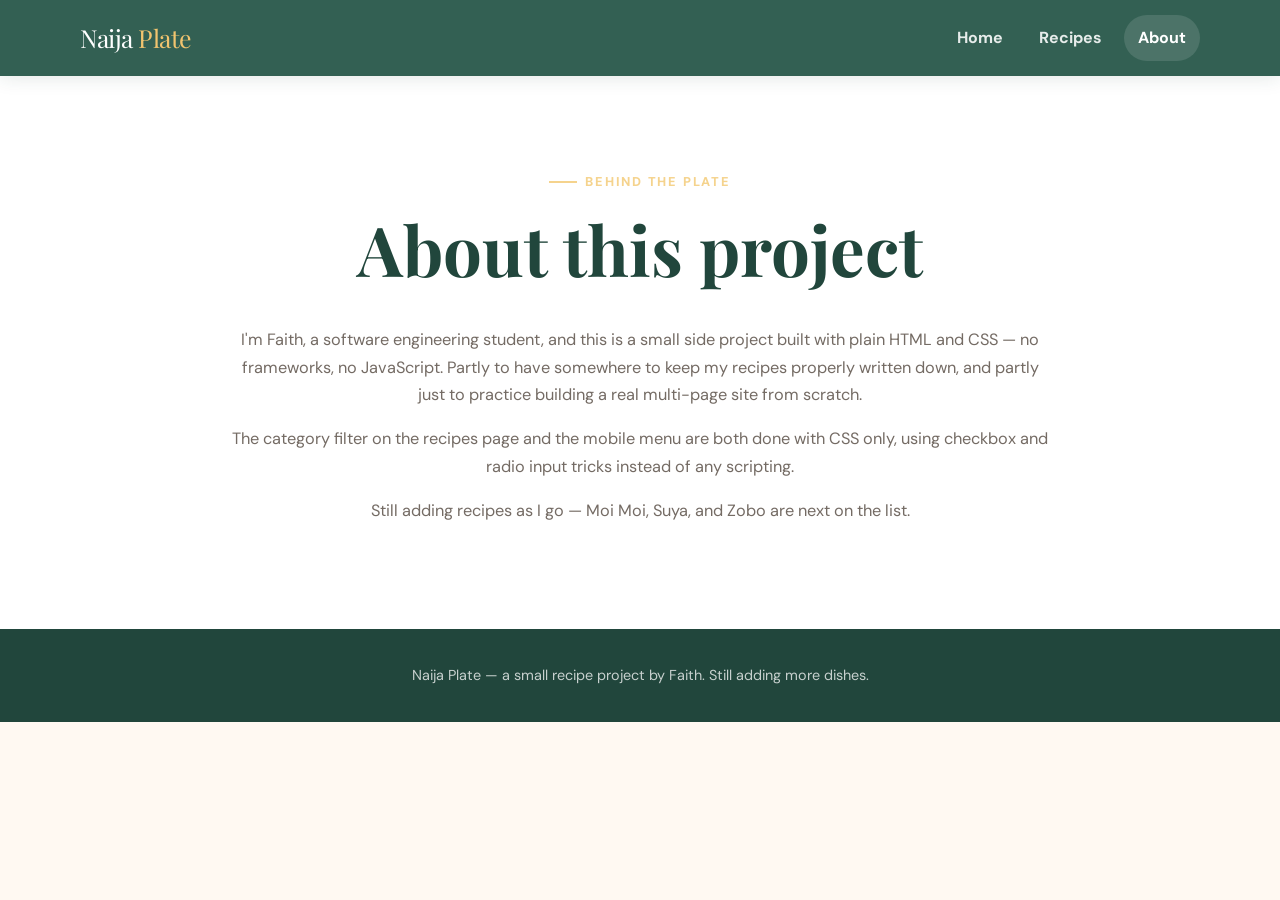
<file: about.html>
<!DOCTYPE html>
<html lang="en">
<head>
  <meta charset="UTF-8">
  <meta name="viewport" content="width=device-width, initial-scale=1.0">
  <title>About — Naija Plate</title>
  <link rel="stylesheet" href="style.css">
</head>
<body>
<header>
  <div class="header-inner">
    <a href="index.html" class="site-name">Naija <span>Plate</span></a>
    <input type="checkbox" id="nav-toggle">
    <label for="nav-toggle" class="hamburger" aria-label="Open menu">&#9776;</label>
    <nav class="site-nav">
      <a href="index.html" class="">Home</a>
      <a href="recipes.html" class="">Recipes</a>
      <a href="about.html" class="active">About</a>
    </nav>
  </div>
</header>
<main>
<section class="intro">
  <div class="wrap">
    <div class="eyebrow">Behind the plate</div>
    <h1>About this project</h1>
    <p>I'm Faith, a software engineering student, and this is a small side project built with plain HTML and CSS — no frameworks, no JavaScript. Partly to have somewhere to keep my recipes properly written down, and partly just to practice building a real multi-page site from scratch.</p>
    <p>The category filter on the recipes page and the mobile menu are both done with CSS only, using checkbox and radio input tricks instead of any scripting.</p>
    <p>Still adding recipes as I go — Moi Moi, Suya, and Zobo are next on the list.</p>
  </div>
</section>
</main>
<footer><p>Naija Plate — a small recipe project by Faith. Still adding more dishes.</p></footer>
</body>
</html>
</file>
<file: style.css>
@import url('https://fonts.googleapis.com/css2?family=DM+Sans:wght@400;500;600;700&family=Playfair+Display:wght@600;700&display=swap');

:root {
  --bg: #fff9f2;
  --surface: #ffffff;
  --surface-soft: #f7efe5;
  --primary: #2f5d50;
  --primary-dark: #21463c;
  --accent: #d97745;
  --accent-dark: #b85e32;
  --accent-soft: #f3d5c3;
  --gold: #d6a756;
  --text: #2f2925;
  --muted: #746b64;
  --border: #eadfd3;
  --shadow: 0 14px 35px rgba(61, 42, 28, 0.08);
  --max-width: 1120px;
  --radius: 18px;
}

* { box-sizing: border-box; }

html { scroll-behavior: smooth; }

body {
  margin: 0;
  background: var(--bg);
  color: var(--text);
  font-family: "DM Sans", sans-serif;
  line-height: 1.7;
}

h1, h2, h3 {
  font-family: "Playfair Display", serif;
  margin: 0 0 .55em;
  line-height: 1.15;
  color: var(--primary-dark);
}

h1 { font-size: clamp(2.3rem, 6vw, 4.3rem); }
h2 { font-size: clamp(1.8rem, 4vw, 2.5rem); }
h3 { font-size: 1.35rem; }

p { margin-top: 0; }
a { color: var(--accent-dark); }

img {
  max-width: 100%;
  display: block;
}

.wrap {
  width: min(var(--max-width), calc(100% - 40px));
  margin: 0 auto;
}

/* Header */
header {
  position: relative;
  z-index: 20;
  background: rgba(47, 93, 80, .98);
  color: #fff;
  box-shadow: 0 2px 18px rgba(33, 70, 60, .12);
}

.header-inner {
  width: min(var(--max-width), calc(100% - 40px));
  min-height: 76px;
  margin: 0 auto;
  display: flex;
  align-items: center;
  justify-content: space-between;
}

.site-name {
  font-family: "Playfair Display", serif;
  font-size: 1.55rem;
  color: #fff;
  text-decoration: none;
  letter-spacing: -.02em;
}

.site-name span { color: #f2c46f; }

#nav-toggle { display: none; }

.hamburger {
  display: none;
  cursor: pointer;
  font-size: 1.65rem;
  color: #fff;
  line-height: 1;
  padding: 8px;
}

.site-nav {
  display: flex;
  align-items: center;
  gap: 8px;
}

.site-nav a {
  color: rgba(255,255,255,.88);
  text-decoration: none;
  font-weight: 700;
  padding: 9px 14px;
  border-radius: 999px;
  transition: .2s ease;
}

.site-nav a:hover,
.site-nav a.active {
  background: rgba(255,255,255,.12);
  color: #fff;
}

/* Hero */
.hero {
  position: relative;
  overflow: hidden;
  background:
    linear-gradient(90deg, rgba(33,70,60,.96) 0%, rgba(47,93,80,.88) 52%, rgba(47,93,80,.55) 100%),
    url("https://images.unsplash.com/photo-1665556899022-9761f95769e5?auto=format&fit=crop&q=80&w=1600")
    center/cover;
  color: #fff;
  padding: clamp(70px, 11vw, 125px) 0;
}

.hero .wrap { max-width: 1120px; }

.hero-content { max-width: 690px; }

.eyebrow {
  display: inline-flex;
  align-items: center;
  gap: 8px;
  margin-bottom: 16px;
  color: #f5d38d;
  font-size: .8rem;
  font-weight: 800;
  letter-spacing: .14em;
  text-transform: uppercase;
}

.eyebrow::before {
  content: "";
  width: 28px;
  height: 2px;
  background: #f5d38d;
}

.hero h1 { color: #fff; }
.hero p {
  max-width: 620px;
  color: rgba(255,255,255,.86);
  font-size: 1.08rem;
}

.btn {
  display: inline-flex;
  align-items: center;
  justify-content: center;
  background: var(--accent);
  color: #fff;
  text-decoration: none;
  padding: 13px 21px;
  border-radius: 999px;
  font-weight: 800;
  margin-top: 12px;
  transition: transform .2s ease, background .2s ease, box-shadow .2s ease;
  box-shadow: 0 10px 24px rgba(217,119,69,.22);
}

.btn:hover {
  background: var(--accent-dark);
  transform: translateY(-2px);
}

/* Sections */
section { padding: clamp(55px, 8vw, 88px) 0; }

.intro {
  background: var(--surface);
  text-align: center;
}

.intro .wrap { max-width: 820px; }
.intro p { color: var(--muted); font-size: 1.02rem; }

.section-heading {
  display: flex;
  align-items: end;
  justify-content: space-between;
  gap: 20px;
}

.section-heading p {
  max-width: 540px;
  margin: 0;
  color: var(--muted);
}

/* Cards */
.recipe-grid {
  display: grid;
  grid-template-columns: repeat(auto-fit, minmax(250px, 1fr));
  gap: 26px;
  margin-top: 30px;
}

.card {
  background: var(--surface);
  border: 1px solid var(--border);
  border-radius: var(--radius);
  overflow: hidden;
  display: flex;
  flex-direction: column;
  box-shadow: var(--shadow);
  transition: transform .22s ease, box-shadow .22s ease;
}

.card:hover {
  transform: translateY(-5px);
  box-shadow: 0 20px 45px rgba(61,42,28,.12);
}

.card img {
  width: 100%;
  height: 205px;
  object-fit: cover;
  background: var(--surface-soft);
}

.card-body {
  padding: 21px;
  display: flex;
  flex-direction: column;
  flex-grow: 1;
}

.card h3 { margin-bottom: 8px; }
.card p { color: var(--muted); }
.card-body > p:not(.cat-tag) { flex-grow: 1; }

.cat-tag {
  display: inline-block;
  width: fit-content;
  margin: 0 0 9px;
  padding: 5px 10px;
  border-radius: 999px;
  background: var(--accent-soft);
  color: var(--accent-dark) !important;
  font-size: .72rem;
  font-weight: 800;
  letter-spacing: .06em;
  text-transform: uppercase;
}

.card .view {
  display: inline-flex;
  align-items: center;
  gap: 5px;
  color: var(--accent-dark);
  font-weight: 800;
  text-decoration: none;
}

.card .view:hover { text-decoration: underline; }
.card .soon { color: #9a9088; font-style: italic; font-size: .9rem; }

/* Filters */
.filter-bar {
  display: flex;
  flex-wrap: wrap;
  gap: 10px;
  margin: 26px 0 6px;
}

.filter-btn {
  position: relative;
  cursor: pointer;
}

.filter-btn input {
  position: absolute;
  opacity: 0;
  pointer-events: none;
}

.filter-btn span {
  display: block;
  padding: 9px 16px;
  border: 1px solid var(--border);
  border-radius: 999px;
  background: var(--surface);
  color: var(--primary-dark);
  font-size: .9rem;
  font-weight: 800;
  transition: .2s ease;
}

.filter-btn:hover span { border-color: var(--accent); }

.filter-btn input:checked + span {
  background: var(--primary);
  border-color: var(--primary);
  color: #fff;
}

/* CSS-only filtering */
.wrap:has(#f-rice:checked) .recipe-grid .card:not(.cat-rice),
.wrap:has(#f-soups:checked) .recipe-grid .card:not(.cat-soups),
.wrap:has(#f-sides:checked) .recipe-grid .card:not(.cat-sides),
.wrap:has(#f-snacks:checked) .recipe-grid .card:not(.cat-snacks),
.wrap:has(#f-meats:checked) .recipe-grid .card:not(.cat-meats),
.wrap:has(#f-drinks:checked) .recipe-grid .card:not(.cat-drinks) {
  display: none;
}

/* Recipe detail */
.recipe-header {
  padding: 62px 0 35px;
}

.recipe-header .wrap { max-width: 980px; }

.recipe-kicker {
  color: var(--accent-dark);
  font-size: .78rem;
  font-weight: 800;
  letter-spacing: .12em;
  text-transform: uppercase;
  margin-bottom: 8px;
}

.recipe-header > .wrap > p {
  max-width: 700px;
  color: var(--muted);
  font-size: 1.05rem;
}

.recipe-header img {
  width: 100%;
  height: clamp(260px, 48vw, 470px);
  object-fit: cover;
  border-radius: 24px;
  margin-top: 28px;
  box-shadow: var(--shadow);
}

.recipe-meta {
  display: grid;
  grid-template-columns: repeat(3, 1fr);
  gap: 14px;
  margin: 20px 0 0;
}

.recipe-meta div {
  padding: 16px 18px;
  background: var(--surface);
  border: 1px solid var(--border);
  border-radius: 14px;
  color: var(--muted);
}

.recipe-meta div strong {
  display: block;
  font-family: "Playfair Display", serif;
  color: var(--primary-dark);
  font-size: 1.25rem;
}

.recipe-body {
  display: grid;
  grid-template-columns: minmax(210px, .8fr) minmax(0, 1.6fr);
  gap: 52px;
  padding: 20px 0 80px;
}

.ingredients {
  align-self: start;
  background: var(--surface);
  border: 1px solid var(--border);
  border-radius: var(--radius);
  padding: 24px;
  position: sticky;
  top: 24px;
}

.ingredients h2,
.steps h2 { font-size: 1.65rem; }

.ingredients ul,
.steps ol { padding-left: 22px; }

.ingredients li { margin-bottom: 9px; }
.steps li { margin-bottom: 18px; }

details.note {
  margin-top: 28px;
  background: var(--surface-soft);
  border: 1px solid var(--border);
  padding: 16px 18px;
  border-radius: 14px;
}

details.note summary {
  cursor: pointer;
  color: var(--primary-dark);
  font-weight: 800;
}

details.note p {
  margin: 12px 0 0;
  color: var(--muted);
}

/* Footer */
footer {
  background: var(--primary-dark);
  color: rgba(255,255,255,.75);
  text-align: center;
  padding: 34px 20px;
  font-size: .9rem;
}

footer p { margin: 0; }

/* Mobile */
@media (max-width: 760px) {
  .header-inner { min-height: 68px; }
  .hamburger { display: block; }

  .site-nav {
    display: none;
    position: absolute;
    left: 20px;
    right: 20px;
    top: 62px;
    padding: 10px;
    flex-direction: column;
    align-items: stretch;
    gap: 3px;
    background: var(--primary-dark);
    border-radius: 16px;
    box-shadow: 0 15px 35px rgba(20,40,34,.22);
  }

  .site-nav a { padding: 12px 14px; border-radius: 10px; }

  #nav-toggle:checked ~ .site-nav { display: flex; }

  .section-heading { display: block; }
  .section-heading p { margin-top: -5px; }

  .recipe-body {
    grid-template-columns: 1fr;
    gap: 30px;
  }

  .ingredients { position: static; }

  .recipe-meta { grid-template-columns: 1fr; }

  .card img { height: 220px; }
}

@media (max-width: 480px) {
  .wrap { width: min(100% - 28px, var(--max-width)); }
  .hero { padding: 70px 0 82px; }
  section { padding: 48px 0; }
  .filter-bar { gap: 8px; }
  .filter-btn span { padding: 8px 13px; }
}
</file>
